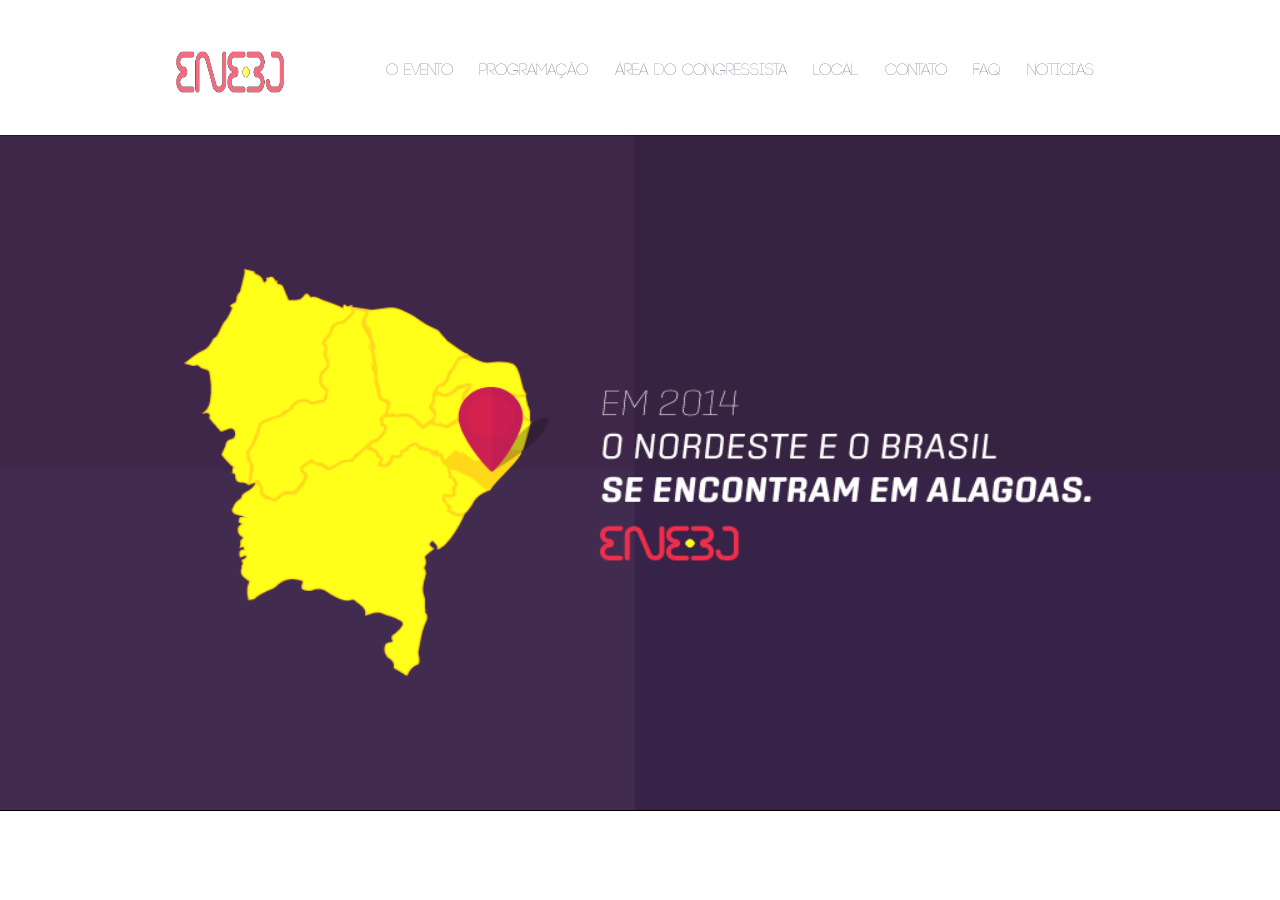
<file: public_html/index.html>
<!DOCTYPE html>
<html>
	<script src="js/jquery.min.js"></script>
	<script type="text/javascript" src="js/general.js"></script>
	<link rel="stylesheet" type="text/css" href="stylesheet.css">
	
	<head>
		<link rel="shortcut icon" href="images/favicon.ico" type="image/x-icon">	
		<meta http-equiv="content-type" content="text/html; charset=UTF8" >
		<!--<meta name="description" content="Free Web tutorials">
		<meta name="keywords" content="HTML,CSS,XML,JavaScript">
		<meta name="author" content="Marília" > !-->
	</head>
	
	<body>
	
	<iframe class="likeFacebook" src="http://www.facebook.com/plugins/like.php?href=https%3A%2F%2Fdevelopers.facebook.com%2Fdocs%2Fplugins%2F&amp;width&amp;layout=box_count&amp;action=like&amp;show_faces=true&amp;share=false&amp;height=65" scrolling="no" frameborder="0" style="border:none; overflow:hidden; height:65px;" allowTransparency="true"></iframe>
			
				
		<div id="menu">
			<ul>
                            <li><a href="index.html"><img src="images/logo-eneej.png" alt="logo" id="logo"></img></a></li>
				<li><a class="linkMenu" onclick="changeContent('about.html')">O Evento</a></li>
				<li><a class="linkMenu" onclick="changeContent('programacao.html')">Programa&ccedil;&atilde;o</a></li>
				<li><a class="linkMenu" onclick="changeContent('area-do-congressista.html')">&Aacute;rea do Congressista</a></li>
				<li><a class="linkMenu" onclick="changeContent('local.html')">Local</a></li>
				<li><a class="linkMenu" onclick="changeContent('contato.html')">Contato</a></li>
				<li><a class="linkMenu" onclick="changeContent('faq.html')">FAQ</a></li>
				<li><a class="linkMenu" onclick="changeContent('http://testeblogeneej.blogspot.com.br/p/sobre-o-eneej.html')">Noticias</li>
		</ul>
		</div>
			
		<iframe src="home.html" id="content-frame"></iframe>
		<div id="footer"></div>
	</body>
</html>
</file>
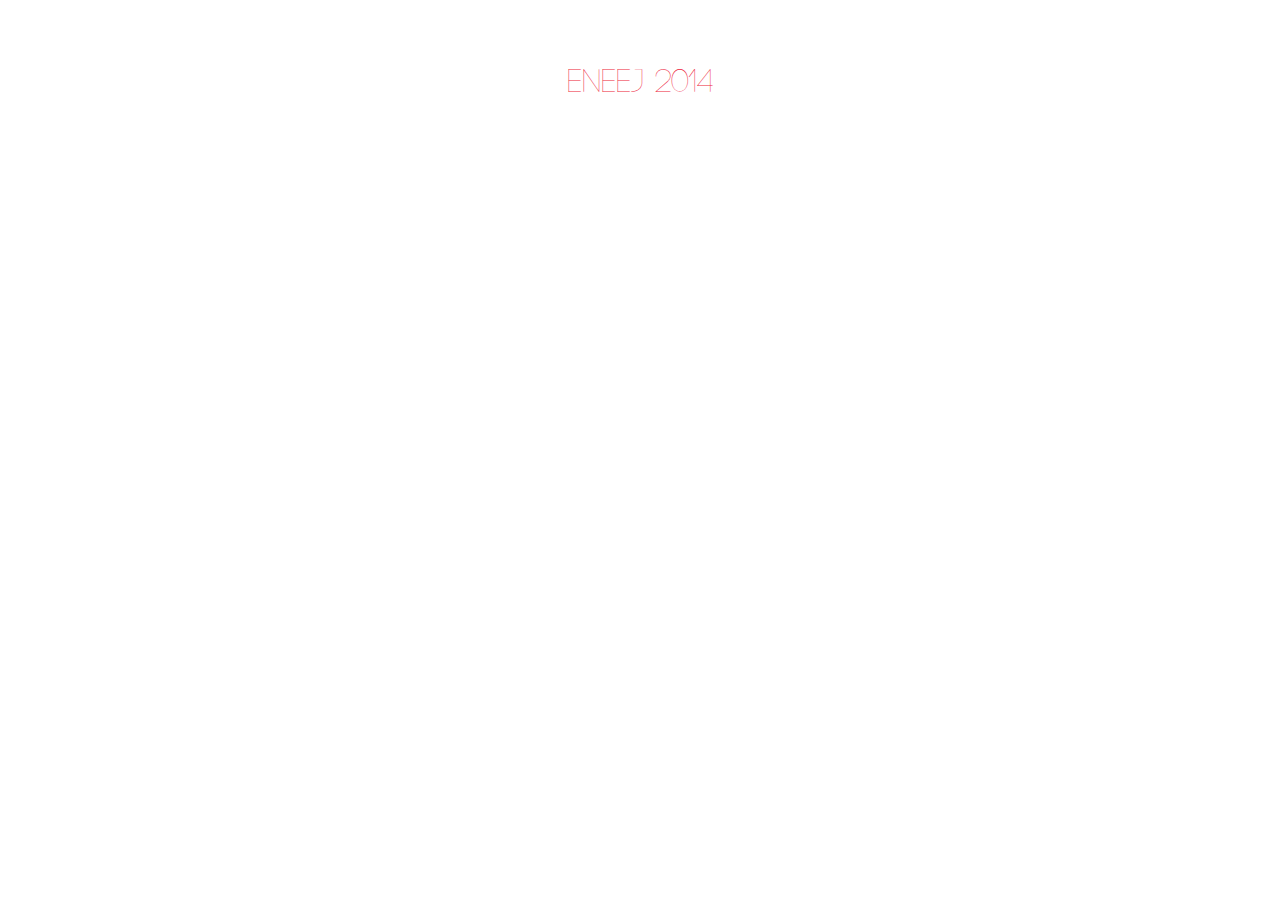
<file: public_html/about-eneej.html>
<!DOCTYPE html>
<html>
<link rel="stylesheet" type="text/css" href="stylesheet.css">
<body>
<div id="about-content"><div class="title"><br><br><p>ENEEJ 2014</p><br><br></div>

<div class="text"><p>O ENEEJ, &eacute; o Encontro Nordestino de Empresas Juniores, que tem o intuito de integrar ainda mais o MEJ Nordestino e valorizar ainda mais a regi&atilde;o Nordeste, em todos esses anos o ENEEJ ainda n&atilde;o foi realizado em outro estado al&eacute;m de Bahia e Pernambuco, esse ano a FEJEA tem o intuito de sair desse ciclo e trazer o ENEEJ para Alagoas, proporcionando um mais um marco na hist&oacute;ria do MEJ brasileiro, nordestino e, principalmente, alagoano! A FEJEA almeja colocar no ENEEJ a sua cara, seus valores, fazer com que os empres&aacute;rios juniores Experimentem o Novo, sejam Inconformados, Deem o Sangue. Al&eacute;m disso deseja tamb&eacute;m fazer o ENEEJ com a cara do ALMEJ, um evento totalmente diferenciado e com alt&iacute;ssimo &iacute;ndice de satisfa&ccedil;&atilde;o que &eacute; um evento que marcou os Empres&aacute;rios Juniores que tiveram a oportunidade de viver o ALMEJ. O p&uacute;blico alvo do ENEEJ 2014 s&atilde;o os Empres&aacute;rios Juniores de todo o Brasil que t&ecirc;m anseio em obter novas experi&ecirc;ncias e conhecimentos acerca de diversos temas e o evento ter&aacute; uma capacidade total de 350 (trezentos e cinquenta) congressistas. </p></div></div>
</body>
</html>
</file>
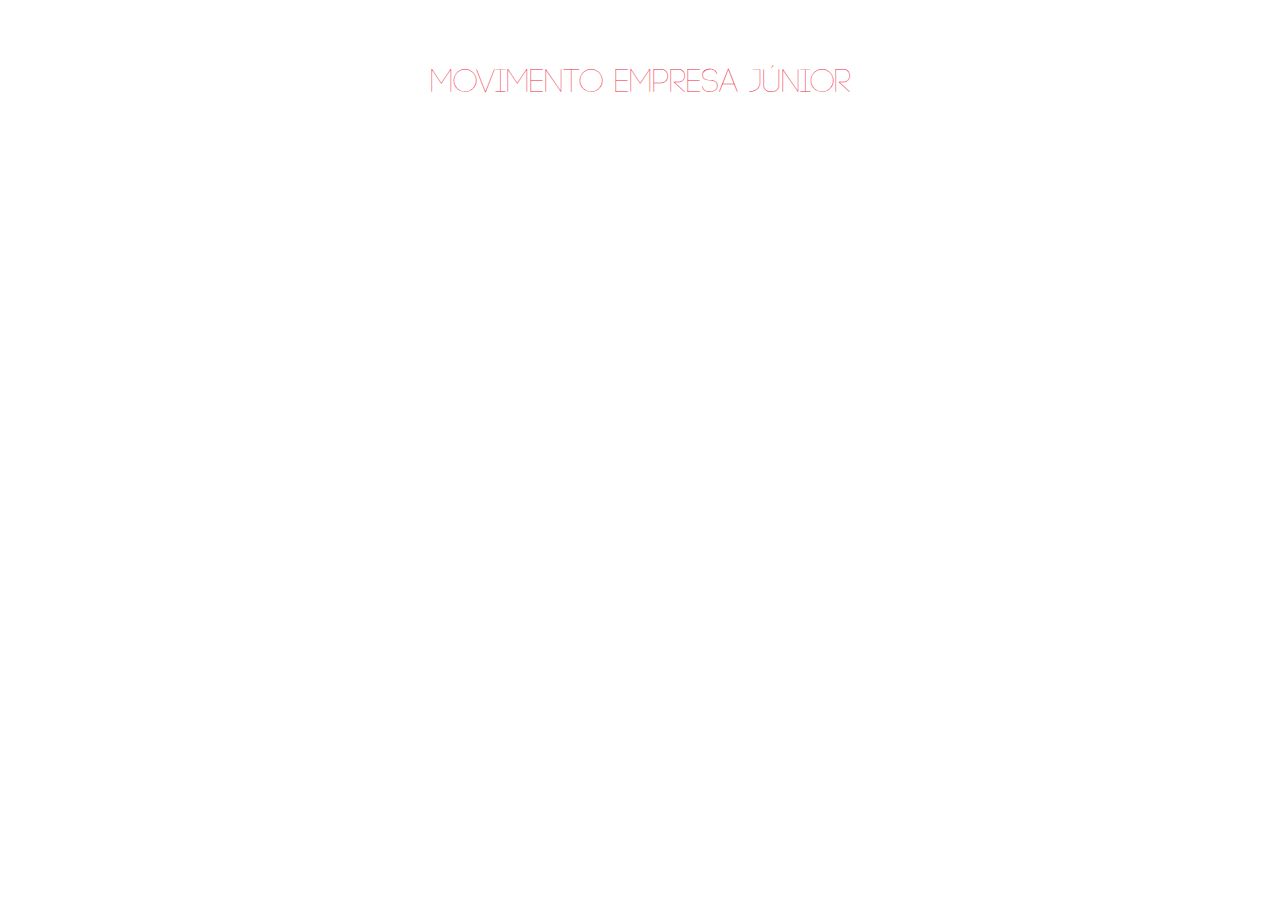
<file: public_html/about-mej.html>
<!DOCTYPE html>
<html>
<link rel="stylesheet" type="text/css" href="stylesheet.css">
<body>
<div id="about-content"><div class="title"><br><br><p>MOVIMENTO EMPRESA J&Uacute;NIOR</p><br><br></div>

<div class="text"><p>Empresas Juniores, s&atilde;o empresas sem fins lucrativos, compostas por graduandos, que prestam consultoria relacionada a sua &aacute;rea de atua&ccedil;&atilde;o. Com pre&ccedil;os abaixo do mercado, realizam servi&ccedil;os de alta qualidade, contam com o aux&iacute;lio de professores, algumas comportam um Conselho formado por professores e ex-membros, na sua grande maioria possuem &aacute;reas como Finan&ccedil;as, Recursos Humanos, Qualidade, Projetos, Marketing, Comercial e Presid&ecirc;ncia, entre outras que complementam seu quadro funcional.&#160; A Brasil J&uacute;nior, Confedera&ccedil;&atilde;o Brasileira de Empresas Juniores, vem em 2003 auxiliar e fortalecer ainda mais o Movimento, atuando de maneira estrat&eacute;gica, regulamentando as atividades das EJs em &acirc;mbito nacional, facilitando o desenvolvimento das mesmas! Estar no Movimento agrega valor aos alunos, que saem com um capital intelectual significativo, chegam ao mercado com experi&ecirc;ncia e amadurecidos, se tornam, realmente, alunos profissionais, agrega &agrave; Universidade/Faculdade que, auxiliando o MEJ, passa a desenvolver uma sociedade capaz de enfrentar obst&aacute;culos maiores, e agrega &agrave; pr&oacute;pria sociedade, pois conseguimos impactar na economia!&#160; Com orgulho, fazemos parte de uma hist&oacute;ria que est&aacute; longe de terminar e que hoje ajuda a economia do pa&iacute;s com, em m&eacute;dia, 2000 projetos por ano. -Somos comprometidos, inovadores, somos Alagoas, somos Nordeste, somos Brasil, somos fomentadores do empreendedorismo, somo Empres&aacute;rios Juniores! </p></div></div>
</body>
</html>
</file>
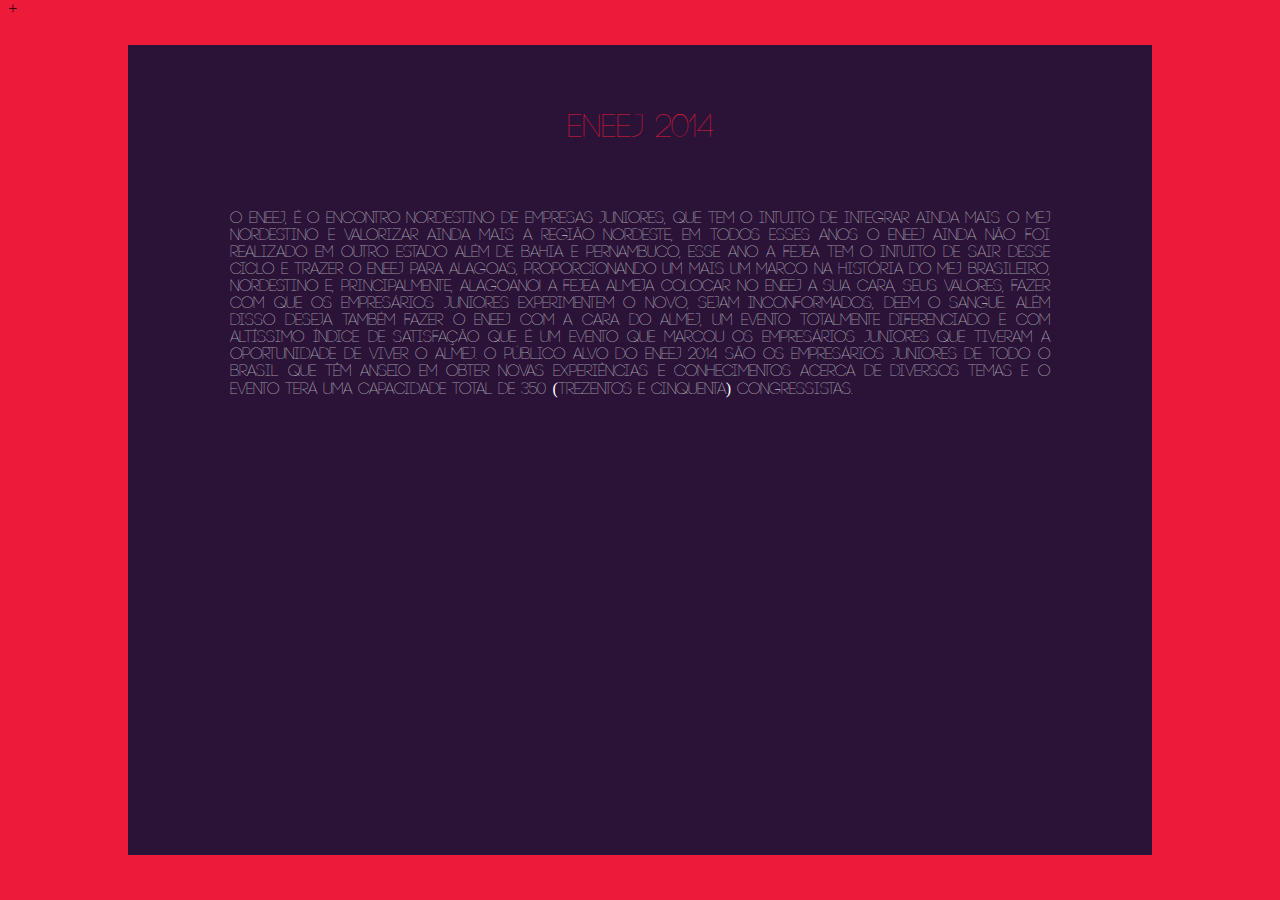
<file: public_html/about.html>
<!DOCTYPE html>
<html>
<script src="http://ajax.googleapis.com/ajax/libs/jquery/1.11.0/jquery.min.js"></script>
<link rel="stylesheet" type="text/css" href="stylesheet.css">
<body bgcolor="#ED1A3A">
<div id="nav_menu">
<div id="nav1" onclick="changeContentSlide('about-eneej.html')">Sobre</div>
<div id="nav2" onclick="changeContentSlide('about-mej.html')">O MEJ</div>
<div id="nav3" onclick="changeContentSlide('')">Nosso Tema</div>
<div id="nav-arrow">+</div>
</div>
<iframe src="about-eneej.html" id="about-frame"></iframe>
</body>
<script type="text/javascript" src="js/general.js"></script>
</html>
</file>
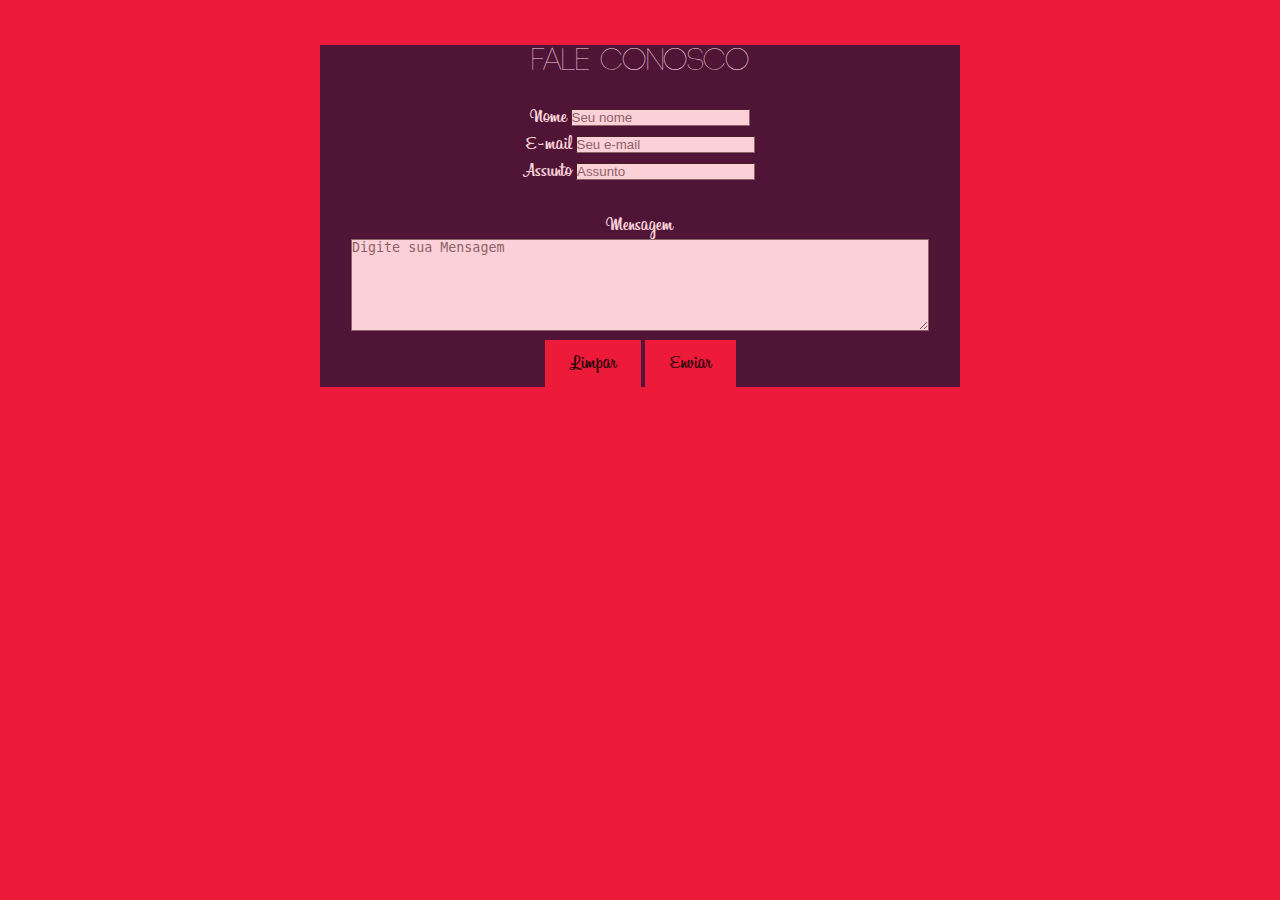
<file: public_html/contato (cópia).html>
<!DOCTYPE html>
<html>
<head>
<!-- CSS do validador -->
    <link href="validador/css/SpryValidationTextField.css" rel="stylesheet" type="text/css" />
    <link href="validador/css/SpryValidationTextarea.css" rel="stylesheet" type="text/css" />
    <link href="validador/css/SpryValidationSelect.css" rel="stylesheet" type="text/css" />
    <link rel="stylesheet" type="text/css" href="stylesheet.css">
    
</head>

<body bgcolor = "#ED1A3A">

        <div class="formulario">  
        <div class="title">Fale conosco</div><br>
        <form action="envia.php" method="POST"> <!--  chama o envia.php -->        
        
        
                   
        <div class="formulario-texto"></div>
        <div class="formulario-campo">Nome
        <span id="sprytextfield1">
        <input type="text" name="nomeremetente" class="textfield-nome" placeholder="Seu nome"/>
        <br /><span class="textfieldRequiredMsg">Digite seu nome</span></span></div>
        
        
        <div class="formulario-texto"></div>
        <div class="formulario-campo">E-mail<span id="sprytextfield2">
        <input type="text" name="emailremetente" class="textfield-nome" placeholder="Seu e-mail"/>
        <br /><span class="textfieldRequiredMsg">Digite seu e-mail</span>
        <span class="textfieldInvalidFormatMsg">Formato de e-mail inválido</span></span></div>
        
                                                              
        
                      
        <div class="formulario-texto"></div>
        <div class="formulario-campo">Assunto<span id="sprytextfield5">
        <input type="text" name="assunto" class="textfield-nome" placeholder="Assunto"/>
        <br /><span class="textfieldRequiredMsg">Digite o assunto</span></span></div><br>
        
        
        <div  style="float:left; width:80%;"> </div>
        <div class="formulario-texto">Mensagem</div>
        <div class="formulario-campo"><span id="sprytextarea1">
        <textarea name="mensagem" cols="35" rows="6" placeholder="Digite sua Mensagem"></textarea>
        <br /><span class="textareaRequiredMsg">Digite sua mensagem</span></span></div>
                              
        <div>
        <input name="enviar" type="reset" value="Limpar" class="btn-contato-reset"  />
        <input name="enviar" type="submit" value="Enviar" class="btn-contato-enviar"  />                
        </div>
        
        
        </form> 
        
        </div><!--Fim do Conteudo Paginas-->
                
 <!-- Chama validação do formulário -->
 
<script type="text/javascript" src="validador/js/SpryValidationTextField.js" language="javascript" ></script>
<script type="text/javascript" src="validador/js/SpryValidationTextarea.js" language="javascript" ></script>
<script type="text/javascript" src="validador/js/SpryValidationSelect.js" language="javascript" ></script>    

<script type="text/javascript">

	var sprytextfield1 = new Spry.Widget.ValidationTextField("sprytextfield1");
	var sprytextfield2 = new Spry.Widget.ValidationTextField("sprytextfield2", "email");
	var sprytextfield5 = new Spry.Widget.ValidationTextField("sprytextfield5");
	var sprytextarea1 = new Spry.Widget.ValidationTextarea("sprytextarea1");

</script>



</body>
</html>
</file>
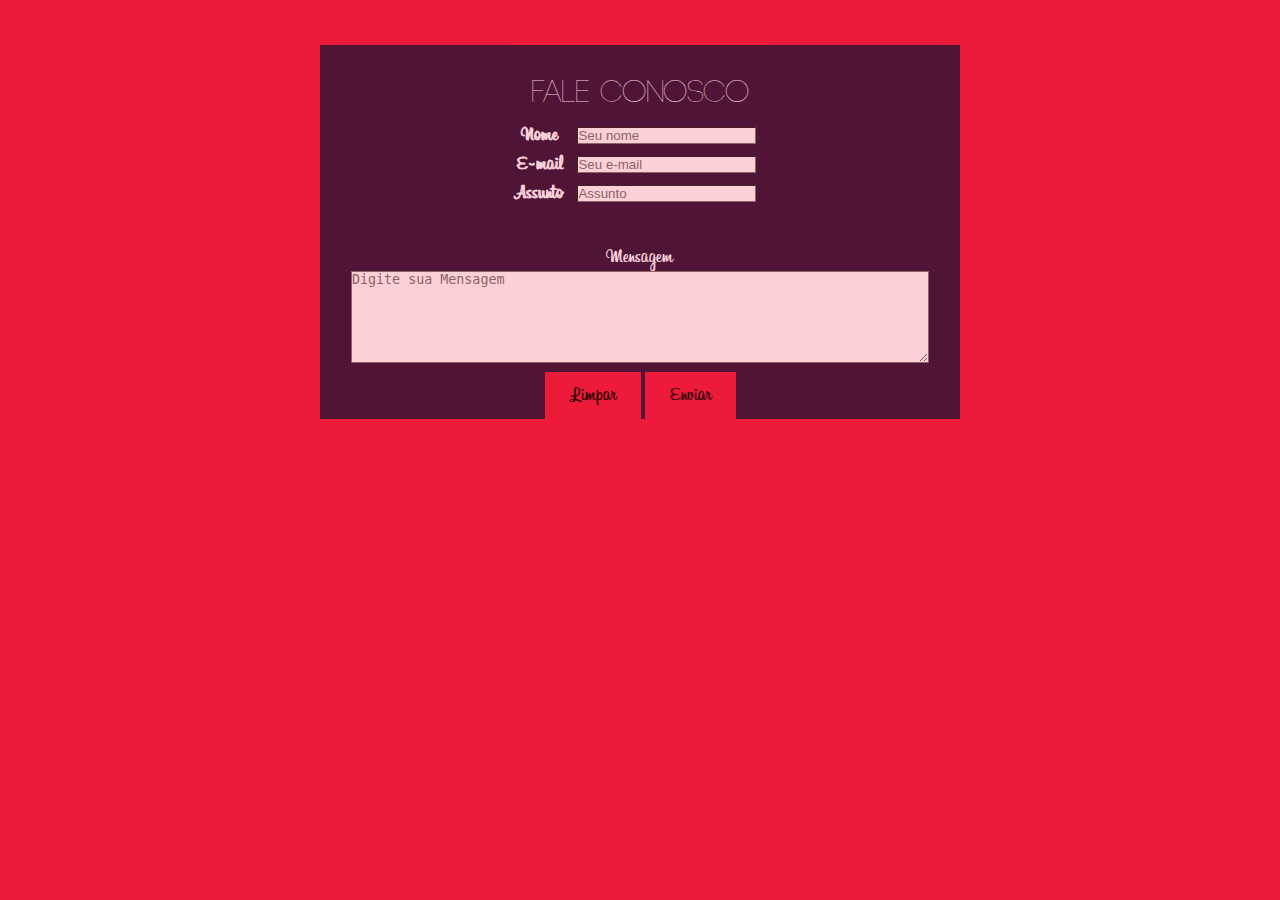
<file: public_html/contato.html>
<!DOCTYPE html>
<html>
<head>
<!-- CSS do validador -->
    <link href="validador/css/SpryValidationTextField.css" rel="stylesheet" type="text/css" />
    <link href="validador/css/SpryValidationTextarea.css" rel="stylesheet" type="text/css" />
    <link href="validador/css/SpryValidationSelect.css" rel="stylesheet" type="text/css" />
    <link rel="stylesheet" type="text/css" href="stylesheet.css">
    
</head>

<body bgcolor = "#ED1A3A">

        <div class="formulario">  
        <div class="title"><br />Fale conosco</div><br>
        <form action="envia.php" method="POST"> <!--  chama o envia.php -->        
        
        <table>
	  			<tr>
	  				<div class="formulario-campo"> <th>Nome</th>
			        <span id="sprytextfield1">
			       <th class="campo"><input type="text" name="nomeremetente" class="textfield-nome" placeholder="Seu nome" size="20%"/></th> 
			        <br /><span class="textfieldRequiredMsg">Digite seu nome</span></span>
		        </div>
		  		</tr>	
	
				<tr>
					<div class="formulario-campo"><th>E-mail</th><span id="sprytextfield2">
	        			<th class="campo"><input type="text" name="emailremetente" class="textfield-nome" placeholder="Seu e-mail" size="20%"/></th>
	        			<br /><span class="textfieldRequiredMsg">Digite seu e-mail</span>
	        			<span class="textfieldInvalidFormatMsg">Formato de e-mail inválido</span></span></div>
				</tr>       
	
	         <tr>
	        		<div class="formulario-campo"><th>Assunto</th><span id="sprytextfield5">
		        		<th class="campo"><input type="text" name="assunto" class="textfield-nome" placeholder="Assunto" size="20%"/></th>
		        		<br /><span class="textfieldRequiredMsg">Digite o assunto</span></span></div><br>
	         </tr>                                                        			 
        
        </table>
        
        <div  style="float:left; width:80%;"> </div>
        <div class="formulario-texto">Mensagem</div>
        <div class="formulario-campo"><span id="sprytextarea1">
        <textarea name="mensagem" cols="35" rows="6" placeholder="Digite sua Mensagem"></textarea>
        <br /><span class="textareaRequiredMsg">Digite sua mensagem</span></span></div>
                              
        <div>
        <input name="enviar" type="reset" value="Limpar" class="btn-contato-reset"  />
        <input name="enviar" type="submit" value="Enviar" class="btn-contato-enviar"  />                
        </div>
        
        
        </form> 
        
        </div><!--Fim do Conteudo Paginas-->
        
                
 <!-- Chama validação do formulário -->
 
<script type="text/javascript" src="validador/js/SpryValidationTextField.js" language="javascript" ></script>
<script type="text/javascript" src="validador/js/SpryValidationTextarea.js" language="javascript" ></script>
<script type="text/javascript" src="validador/js/SpryValidationSelect.js" language="javascript" ></script>    

<script type="text/javascript">

	var sprytextfield1 = new Spry.Widget.ValidationTextField("sprytextfield1");
	var sprytextfield2 = new Spry.Widget.ValidationTextField("sprytextfield2", "email");
	var sprytextfield5 = new Spry.Widget.ValidationTextField("sprytextfield5");
	var sprytextarea1 = new Spry.Widget.ValidationTextarea("sprytextarea1");

</script>



</body>
</html>
</file>
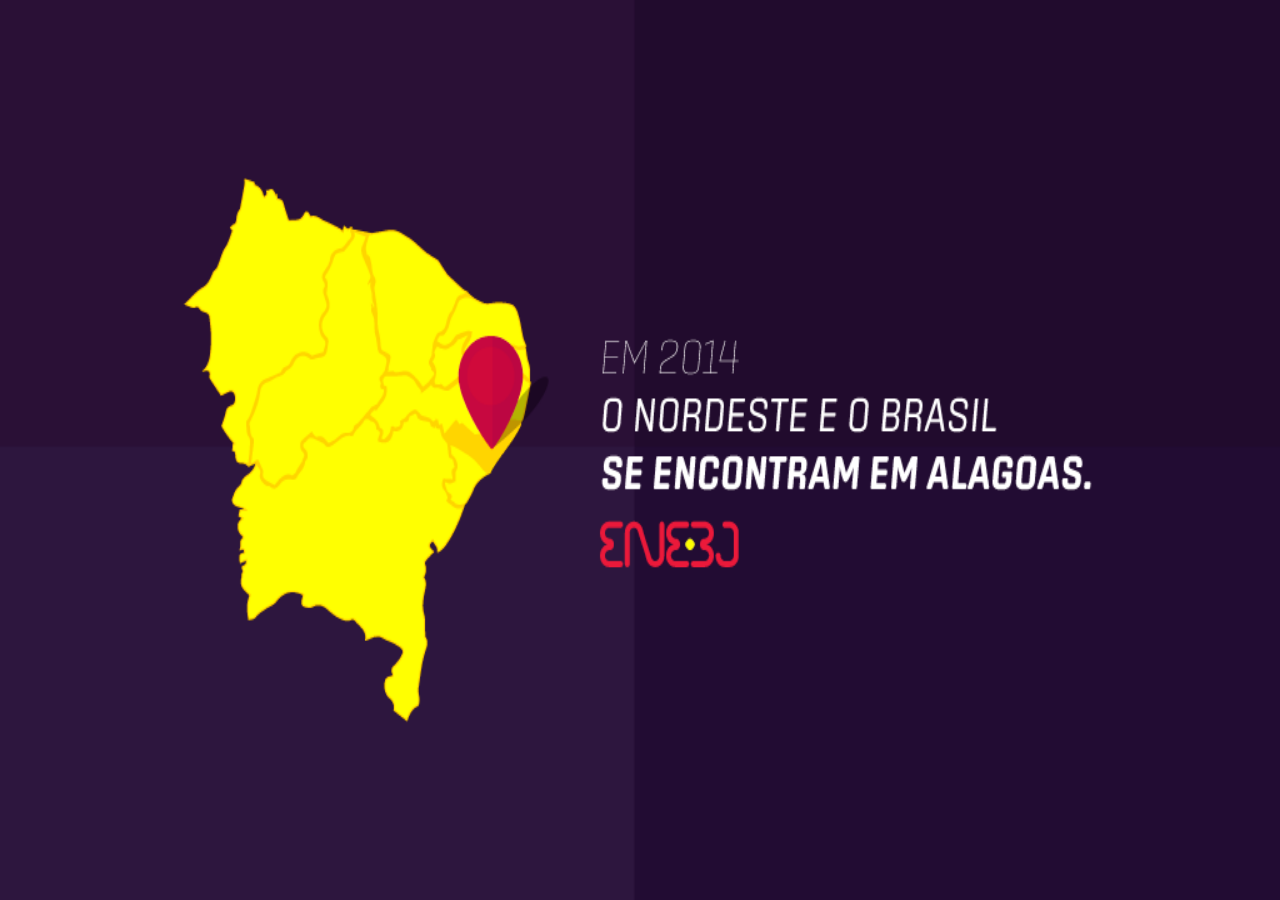
<file: public_html/home.html>
<!DOCTYPE html>
<html>
<link rel="stylesheet" type="text/css" href="stylesheet.css">
<body>
<div id="banners">
<div id="banner1"> 
</div>
<div id="banner2"> 
</div>
<div id="banner3">
</div> 
</div>
</body>
</html>
</file>
<file: public_html/stylesheet.css>
/*
Theme Name: ENEEJ background: 
Theme URI: http://wordpress.org/themes/twentytwelve
Author: the WordPress team
Author URI: http://wordpress.org/
Description: The 2012 theme for WordPress is a fully responsive theme that looks great on any device. Features include a front page template with its own widgets, an optional display font, styling for post formats on both index and single views, and an optional no-sidebar page template. Make it yours with a custom menu, header image, and background.
Version: 1.3
License: GNU General Public License v2 or later
License URI: http://www.gnu.org/licenses/gpl-2.0.html
Tags: light, gray, white, one-column, two-columns, right-sidebar, fluid-layout, responsive-layout, custom-background, custom-header, custom-menu, editor-style, featured-images, flexible-header, full-width-template, microformats, post-formats, rtl-language-support, sticky-post, theme-options, translation-ready
Text Domain: twentytwelve

This theme, like WordPress, is licensed under the GPL.
Use it to make something cool, have fun, and share what you've learned with others.
*/

/* Cores do tema

cor 		rgb				hex

Roxo		42 19 55		2A1337
Vermelho	237 26 58		ED1A3A
Amarelo		247 236 0		F7EC00
Azul		0 174 239		00AEEF
Branco		255 255 255		FFFFFF
Cinza 		242 242 242		F2F2F2

*/




/* Removendo previamente espaços em branco (espaçamentos) de todo os elementos */
*{  
    padding:0;
    margin:0;
    border-width: 1px;
}

/* Definindo fontes personalizadas */
@font-face
{
    font-family:Code-Light;
    src: url(fonts/CODE_Light.otf);
}
@font-face
{
    font-family:Code-Bold;
    src: url(fonts/CODE_Bold.otf);
}
@font-face
{
    font-family: Billabong;
    src: url(fonts/Billabong.ttf);
}
/* Ocultar barra de scroll */

::-webkit-scrollbar { 
    display: none; 
}


/* Estilo barra do menu*/
#menu {
    top: 0px;
    width: 100%;
    height: 15%;
    font-size: 16px;
    position: fixed;
    text-align: center;
    opacity: 0.8;
    font-size: 100%;
    border-bottom-style: solid;
    font-family: Code-Light;
}

/*Ajustando fonte do menu  de acordo com a largura da tela do dispositivo */
@media screen and (max-width: 768px){
    #menu{
        font-size: 50%;
    }
}
/* Animação de Fade inicial*/
@-webkit-keyframes fade{
    from{ opacity: 0;}
    to{opacity: 0.8;}
}

@keyframes fade{
    from{ opacity: 0;}
    to{opacity: 0.8;}
}

#menu ul{
    left: 17%;
    top: 40%;
    width: 80%;
    position: relative;
    height: auto;
    padding: 8px 0px;
    margin: 0px;
    -webkit-animation: fade 4s; /* Chrome, Safari, Opera */
    animation: fade 4s;
}

#menu li{
    display: inline;
    padding: 1%;

}

#menu a.linkMenu {
    text-decoration: none;
    color: #2A1337;
    cursor: pointer;
}

#menu a.linkMenu:hover {
    color: #ED1A3A;
    font-weight: bold; 
}

/* Estilo da logomarca */

#logo {
    opacity: 0.8;
    top: 3%;
    position: fixed;
    left: 13%;
    height: 10%;
    width: 10%;
}

@media screen and (max-width: 1024px){
    #logo{
        left: 3%;
    }
    #menu ul{
        left: 12%;
    }
}

/* Estilo do footer */

#footer{
    top: 90%;
    height: 10%;
    width: 100%;
    position: fixed;
    z-index: 1;
    border-top-style: solid;
}

/* Estilo das páginas de conteúdo */


/*Estilo da barra de navegação da página about */

#nav_menu{
    width: 10%;
    position: absolute;
    font-family: Code-Light;
    cursor: pointer;
}

#navMari1,#navMari2,#navMari3{
    width: 8%;
    position: fixed;
    opacity: 0.6;
    z-index: 5;
    background-color: #ED1A3A;
    text-align: center;
    font-family: Copperplate, "Copperplate Gothic Light", fantasy;
    -webkit-animation: slide 2s; /* Chrome, Safari, Opera */
    animation: slide 2s;
    -webkit-animation-delay:.5s;
    animation-delay:.5s;
}

#fontNav{
    font-family: Copperplate, "Copperplate Gothic Light", fantasy;		
    text-decoration: none;	
    color: #2A1337;
}

#navMari1{top: 45%;}
#navMari2{top: 50%;}
#navMari3{top: 55%;}

#navMari1:hover,#navMari2:hover,#navMari3:hover{
    background-color: #FFFFFF;
}		


@-webkit-keyframes slide{
    from{ left: -10%;}
    to{left: 0;}
}

@keyframes slide{
    from{ left: -10%;}
    to{left: 0;}
}

#nav1,#nav2,#nav3,#nav-arrow{
    width: 100%;
    position: relative;
    opacity: 0.8;
    z-index: 5;
    background-color: #FCE8ED;
    text-align: center;
    font-size: 100%;
}
/* Ajusta o menu para dispositivos com largura de tela menor ou igual a 480px*/
@media screen and (max-width: 480px){
    #nav_menu{
        width: 30%;
    }

}
#nav-arrow{
    width: 20%;
}
#nav1,#nav2,#nav3{
    display: none;
}
#nav1:hover,#nav2:hover,#nav3:hover,#nav-arrow:hover{
    background-color: #ED1A3A;
}

/* Estilo da animação de banners da página home */

#banners{
    -webkit-animation: slide-screen 8s linear infinite; /* Chrome, Safari, Opera */
    animation: slide-screen 8s linear infinite;	
}

#banners:hover{ -webkit-animation-play-state:paused;
                animation-play-state:paused; }

#banner1{background: url("images/banners/banner1.png") no-repeat center center fixed;

}
#banner2{
    left: 100%;
    background: url("images/banners/banner2.png") no-repeat center center fixed;
}
#banner3{
    left: 200%;
    background: url("images/banners/banner3.png") no-repeat center center fixed;
}

@-webkit-keyframes slide-screen{
    28%{ left: 0;}
    35%{ left: -100%;}
    60%{ left: -100%;}
    67%{ left: -200%;}
    95%{ left: -200%;}
    100%{ left: 0;}
}

@keyframes slide-screen{
    28%{ left: 0;}
    35%{ left: -100%;}
    60%{ left: -100%;}
    67%{ left: -200%;}
    95%{ left: -200%;}
    100%{ left: 0;}
}


#faq{
    background: url("images/banners/faq.jpg") no-repeat center center fixed;
}

#local{
    background: url("images/banners/congressista.png") no-repeat center center fixed;
}

#area-do-congressista{
    background: url("images/banners/congressista.png") no-repeat center center fixed;
}

#programacao{
    background: url("images/banners/congressista.png") no-repeat center center fixed;	
}

#area-do-congressista,#banner1, #banner2, #banner3, #banners, #faq, #local, #programacao{
    width: 100%;
    height: 100%;
    position: absolute;
    -webkit-background-size: cover;
    -moz-background-size: cover;
    -o-background-size: cover;
    background-size: 100% 100%;
}
/* Estilo do Iframe de conteudo */

#content-frame{
    top: 15%;
    width: 100%;
    height: 75%;
    position: absolute;
    opacity: 0.9;
    border-style: none;
    -webkit-animation: fade 2s; /* Chrome, Safari, Opera */
    animation: fade 2s;
}

/*Estilo da página about */

/*Estilo do frame de conteúdo da página about*/
#about-frame{
    left: 10%;
    top: 5%;
    width: 80%;
    height: 90%;
    position: absolute;
    border-style: none;
    background-color: #2A1337;
    -webkit-animation: fade 2s; /* Chrome, Safari, Opera */
    animation: fade 2s;
}

/*Estilo dos textos da página about */
#about-content{
    position: relative;
    top: 50%;
    left: 10%;
    width: 80%;
    height: auto;
    font-family: Code-Light;
}

#about-content .title{
    text-align: center;
    font-size: 200%;
    font-family: Code-light;
    color: #ED1A3A;
}

#about-content .text{
    text-align: justify;
    color: #FFF;
}

/*Estilo do bloco facebook na página about */

iframe.facebook{
    float: right; 
    width: 300px;
    height: 350px;
    position: fixed;
    z-index: 5;
    top: 30%;
    right: 5%;
    opacity: 1;
}

/*Estilo do bloco facebook na página about */
iframe.likeFacebook{
    float: right; 
    width: 65px;
    height: 65px;
    position: fixed;
    z-index: 10;
    top: 17%;
    right: 2%;
    opacity: 1;
}

/* Estilo da pagina de conteudo padrão */

#image-container{
    left: 10%;
    width: 30%;
    height: 80%;
    top: 15%;
    position: absolute;
}

#page-content{
    left: 45%;
    width: 45%;
    height: 80%;
    top: 5%;
    position: absolute;
}

/* Estilo do formulario de contato */
table {
    position: absolute;
    left: 30%;
    width: 40%;
    top: 20%;	
}

th.campo {
    width: auto;		
}


.formulario {
    position: absolute;
    left: 25%;
    top: 5%;
    width: 50%;
    background-color: #2A1337;
    opacity: 0.8;
    color: #FFFFFF;
    display: block;
    height: auto;
    text-align: center;
    font-family: Billabong;
    font-size: 130%;
}
/* Estilo do titulo dos formularios */
.formulario .title{
    font-size: 150%;
    font-family: Code-light;
}
/* Estilo dos botões */
.btn-contato-reset, .btn-contato-enviar{
    background-color: #ED1A3A;
    padding: 10px 25px 10px 25px;
    border-style: none;
    font-family: Billabong;
    font-size: 100%;
}
.btn-contato-reset:hover, .btn-contato-enviar:hover{
    background-color: #FFFFFF;
    cursor: pointer;
}
/* Estilo dos campos */

.formulario textarea{
    width: 90%;
}

@media screen and (max-width: 480px){
    .formulario {
        left: 10%;
        width: 80%;
    }
}
</file>
<file: public_html/validador/css/SpryValidationTextField.css>
@charset "UTF-8";

/* SpryValidationTextField.css - version 0.4 - Spry Pre-Release 1.6.1 */

/* Copyright (c) 2006. Adobe Systems Incorporated. All rights reserved. */


/* These are the classes applied on the error messages
 * which prevent them from being displayed by default.
 */ 
.textfieldRequiredMsg, 
.textfieldInvalidFormatMsg, 
.textfieldMinValueMsg,
.textfieldMaxValueMsg,
.textfieldMinCharsMsg,
.textfieldMaxCharsMsg,
.textfieldValidMsg {
	display: none;
}

/* These selectors change the way messages look when the widget is in one of the error states.
 * These classes set a default red border and color for the error text.
 * The state class (e.g. .textfieldRequiredState) is applied on the top-level container for the widget,
 * and this way only the specific error message can be shown by setting the display property to "inline".
 */
.textfieldRequiredState .textfieldRequiredMsg, 
.textfieldInvalidFormatState .textfieldInvalidFormatMsg, 
.textfieldMinValueState .textfieldMinValueMsg,
.textfieldMaxValueState .textfieldMaxValueMsg,
.textfieldMinCharsState .textfieldMinCharsMsg,
.textfieldMaxCharsState .textfieldMaxCharsMsg
{
	display: inline;
	color: #f00;
	border: 0px solid #CC3333;
}



/* The next three group selectors control the way the core element (INPUT) looks like when the widget is in one of the states: * focus, required / invalid / minValue / maxValue / minChars / maxChars , valid 
 * There are two selectors for each state, to cover the two main usecases for the widget:
 * - the widget id is placed on the top level container for the INPUT
 * - the widget id is placed on the INPUT element itself (there are no error messages)
 */
 
 /* When the widget is in the valid state the INPUT has a green background applied on it. */
.textfieldValidState input, input.textfieldValidState {
	background-color: #CFC;
	border:1px solid #CFC;
}

/* When the widget is in an invalid state the INPUT has a red background applied on it. */
input.textfieldRequiredState, .textfieldRequiredState input, 
input.textfieldInvalidFormatState, .textfieldInvalidFormatState input, 
input.textfieldMinValueState, .textfieldMinValueState input, 
input.textfieldMaxValueState, .textfieldMaxValueState input, 
input.textfieldMinCharsState, .textfieldMinCharsState input, 
input.textfieldMaxCharsState, .textfieldMaxCharsState input {
	background-color:#FFBFBF;
	border:1px solid #FFBFBF;
}

/* When the widget has received focus, the INPUT has a yellow background applied on it. */
.textfieldFocusState input, input.textfieldFocusState {
	background-color: #CCC;
	border:1px solid #7f9db9;
}

/* This class applies only for a short period of time and changes the way the text in the textbox looks like.
 * It applies only when the widget has character masking enabled and the user tries to type in an invalid character.
 */
.textfieldFlashText input, input.textfieldFlashText {
	color: red !important;
}

/* When the widget has the hint message on, the hint text can be styled differently than the user typed text. */
.textfieldHintState input, input.textfieldHintState {
	/*color: red !important;*/
}
</file>
<file: public_html/validador/css/SpryValidationTextarea.css>
@charset "UTF-8";

/* SpryFormValidation.css - version 0.5 - Spry Pre-Release 1.6.1 */

/* Copyright (c) 2006. Adobe Systems Incorporated. All rights reserved. */



/* These are the classes applied on the error messages
 * which prevent them from being displayed by default.
 */ 
.textareaRequiredMsg,
.textareaMinCharsMsg,
.textareaMaxCharsMsg,
.textareaValidMsg {
	display:none;
}

/* These selectors change the way messages look when the widget is in one of the error states.
 * These classes set a default red border and color for the error text.
 * The state class (e.g. .textareaRequiredState) is applied on the top-level container for the widget,
 * and this way only the specific error message can be shown by setting the display property to "inline".
 */
.textareaRequiredState .textareaRequiredMsg,
.textareaMinCharsState .textareaMinCharsMsg,
.textareaMaxCharsState .textareaMaxCharsMsg
{
	display: inline;
	color: #f00;
	border: 0px solid #CC3333;
}

/* The next three group selectors control the way the core element (TEXTAREA) looks like when the widget is in one of the states: * focus, required / minChars / maxChars , valid 
 * There are two selectors for each state, to cover the two main usecases for the widget:
 * - the widget id is placed on the top level container for the TEXTAREA
 * - the widget id is placed on the TEXTAREA element itself (there are no error messages)
 */
 
 /* When the widget is in the valid state the TEXTAREA has a green background applied on it. */
.textareaValidState textarea, textarea.textareaValidState {
	background-color: #CFC;
	border:1px solid #CFC;
}

/* When the widget is in an invalid state the TEXTAREA has a red background applied on it. */
textarea.textareaRequiredState, .textareaRequiredState textarea, 
textarea.textareaMinCharsState, .textareaMinCharsState textarea, 
textarea.textareaMaxCharsState, .textareaMaxCharsState textarea {
	background-color:#FFBFBF;
	border:1px solid #FFBFBF;
}

/* When the widget has received focus, the TEXTAREA has a yellow background applied on it. */
.textareaFocusState textarea, textarea.textareaFocusState {
	background-color: #CCC;
	border:1px solid #7f9db9;
}

/* This class applies only for a short period of time and changes the way the text in the textarea looks like.
 * It applies only when the widget has enforce max chars enabled and the user tries to type some more.
 */
.textareaFlashState textarea, textarea.textareaFlashState{
	color:red !important;
}
/* When the widget has the hint message on, the hint text can be styled differently than the user typed text. */
textarea.textareaHintState, .textareaHintState textarea{
	/* color: red !important;*/
}
</file>
<file: public_html/validador/css/SpryValidationSelect.css>
@charset "UTF-8";

/* SpryValidationSelect.css - version 0.4 - Spry Pre-Release 1.6.1 */

/* Copyright (c) 2006. Adobe Systems Incorporated. All rights reserved. */

/* These are the classes applied on the messages
 * (required message and invalid state message)
 * which prevent them from being displayed by default.
 */ 
.selectRequiredMsg, .selectInvalidMsg {
	display: none;
}

/* These selectors change the way messages look when the widget is in one of the error states (required, invalid).
 * These classes set a default red border and color for the error text.
 * The state class (.selectRequiredState or .selectInvalidState) is applied on the top-level container for the widget,
 * and this way only the specific error message can be shown by setting the display property to "inline".
 */
.selectRequiredState .selectRequiredMsg,
.selectInvalidState .selectInvalidMsg {
	display: inline;
	color: #f00;
	border: 0px solid #CC3333;

}

/* The next three group selectors control the way the core element (SELECT) looks like when the widget is in one of the states: 
 * focus, required / invalid, valid 
 * There are two selectors for each state, to cover the two main usecases for the widget:
 * - the widget id is placed on the top level container for the SELECT
 * - the widget id is placed on the SELECT element itself (there are no error messages)
 */
 
/* When the widget is in the valid state the SELECT has a green background applied on it. */
.selectValidState select, select.selectValidState {
	background-color: #CFC;
}

/* When the widget is in an invalid state the SELECT has a red background applied on it. */
select.selectRequiredState, .selectRequiredState select,
select.selectInvalidState, .selectInvalidState select {
	background-color:#FFBFBF;
}

/* When the widget has received focus, the SELECT has a yellow background applied on it. */
.selectFocusState select, select.selectFocusState {
	background-color:#F8F8F8;
}
</file>
